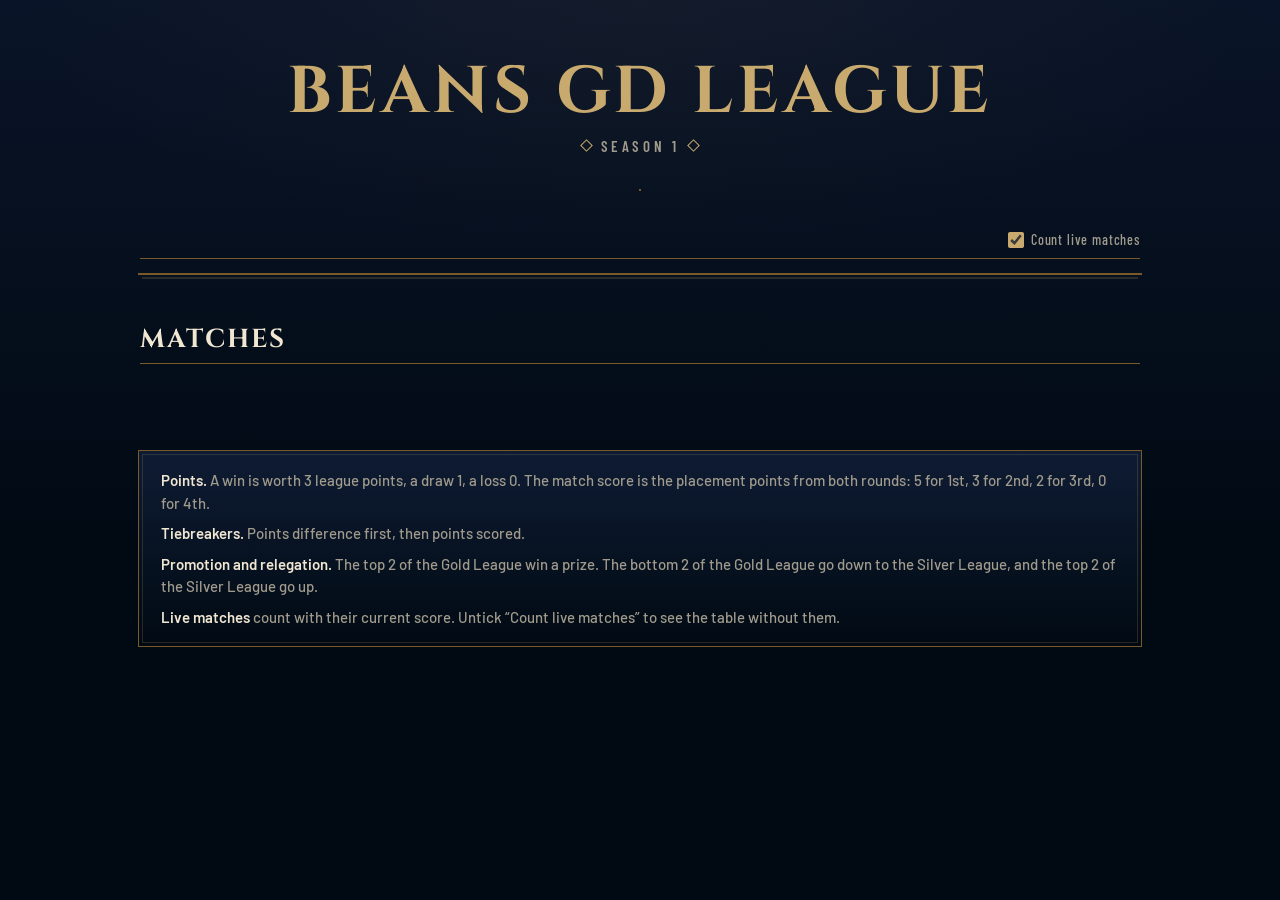
<file: index.html>
<!DOCTYPE html>
<html lang="en">
<head>
<meta charset="utf-8">
<meta name="viewport" content="width=device-width, initial-scale=1">
<title>Beans GD League – Standings</title>
<link rel="preconnect" href="https://fonts.googleapis.com">
<link href="https://fonts.googleapis.com/css2?family=Cinzel:wght@600;700&family=Barlow+Condensed:wght@500;600;700&family=Barlow:wght@500;600&display=swap" rel="stylesheet">
<link rel="stylesheet" href="css/standings/base.css">
<link rel="stylesheet" href="css/standings/header.css">
<link rel="stylesheet" href="css/standings/table.css">
<link rel="stylesheet" href="css/standings/matches.css">
<link rel="stylesheet" href="css/standings/roster.css">
</head>
<body>
<div class="wrap">

  <!-- title -->
  <header>
    <h1 id="league"></h1>
    <div class="season"><span class="diamond"></span><span id="season"></span><span class="diamond"></span></div>
  </header>

  <!-- Gold / Silver switch -->
  <nav class="divs" id="divs" aria-label="Division"></nav>

  <!-- league table -->
  <div class="bar">
    <h2><span id="tblTitle"></span> <em class="livetag" id="liveTag" hidden>Live</em></h2>
    <div class="ctrl"><span id="updated"></span><label><input type="checkbox" id="incLive" checked> Count live matches</label></div>
  </div>
  <p class="note" id="empty" hidden></p>
  <div id="tblWrap">
    <div class="frame"><div class="scroll"><table id="tbl"></table></div></div>
    <div class="legend" id="legend"></div>
  </div>

  <!-- matches -->
  <div id="matchWrap">
    <div class="bar"><h2>Matches</h2></div>
    <div class="days" id="days" aria-label="Match day"></div>
    <h3 id="dayTitle"></h3>
    <ul class="matches" id="weeks"></ul>
  </div>

  <!-- rules -->
  <div class="rules frame">
    <p><b>Points.</b> A win is worth 3 league points, a draw 1, a loss 0. The match score is the placement points from both rounds: 5 for 1st, 3 for 2nd, 2 for 3rd, 0 for 4th.</p>
    <p><b>Tiebreakers.</b> Points difference first, then points scored.</p>
    <p><b>Promotion and relegation.</b> The top 2 of the Gold League win a prize. The bottom 2 of the Gold League go down to the Silver League, and the top 2 of the Silver League go up.</p>
    <p><b>Live matches</b> count with their current score. Untick “Count live matches” to see the table without them.</p>
  </div>

  <div id="notice"></div>

  <!-- roster window (opens when a team name is clicked) -->
  <dialog id="roster" aria-labelledby="rTitle">
    <div class="rhead">
      <span id="rLogo"></span>
      <div><h2 id="rTitle"></h2><p id="rMeta"></p></div>
      <button class="close" id="rClose" aria-label="Close">✕</button>
    </div>
    <div id="rBody"></div>
  </dialog>
</div>

<!-- settings, shared sheet code, then the parts of this page (order matters) -->
<script src="config.js"></script>
<script src="js/sheet.js"></script>
<script src="js/standings/state.js"></script>
<script src="js/standings/teams.js"></script>
<script src="js/standings/logos.js"></script>
<script src="js/standings/table.js"></script>
<script src="js/standings/matches.js"></script>
<script src="js/standings/roster.js"></script>
<script src="js/standings/main.js"></script>
</body>
</html>
</file>
<file: css/standings/base.css>
/* ==========================================================================
   Standings – colours, fonts and shared building blocks
   ========================================================================== */

:root {
  --void: #010a13; --navy: #0a1428; --navy2: #0f1d36; --line: #1e2d45;
  --gold: #c8aa6e; --gold2: #f0e6d2; --gold3: #785a28; --bright: #f5cf3a;
  --teal: #0ac8b9; --teal2: #0397ab; --red: #e84057; --mut: #a09b8c; --txt: #f0e6d2;
  --disp: 'Cinzel', 'Times New Roman', serif;
  --cond: 'Barlow Condensed', 'Arial Narrow', sans-serif;
  --body: 'Barlow', system-ui, sans-serif;
}

* { box-sizing: border-box; margin: 0; padding: 0 }
[hidden] { display: none !important }
html { background: var(--void) }
body {
  min-height: 100vh; color: var(--txt); font: 500 16px/1.5 var(--body);
  background:
    radial-gradient(ellipse 70% 40% at 50% 0%, rgba(200,170,110,.05), transparent 70%),
    linear-gradient(180deg, var(--navy) 0%, var(--void) 60%);
  background-attachment: fixed;
}
.wrap { max-width: 1040px; margin: 0 auto; padding: 46px 18px 80px }

/* gold frame: thin gold border plus a faint inner line (table, match cards, info box) */
.frame { position: relative; background: linear-gradient(180deg, rgba(15,29,54,.92), rgba(1,10,19,.92)); border: 1px solid var(--gold3) }
.frame::before { content: ""; position: absolute; inset: 3px; border: 1px solid rgba(200,170,110,.18); pointer-events: none }

/* section heading row ("Gold League", "Matches") */
.bar { display: flex; justify-content: space-between; align-items: flex-end; gap: 12px; flex-wrap: wrap; margin: 40px 2px 14px; padding-bottom: 10px; border-bottom: 1px solid var(--gold3) }
h2 { font: 700 26px/1 var(--disp); letter-spacing: .08em; text-transform: uppercase; color: var(--gold2) }
h2 .livetag { margin-left: 10px; vertical-align: 5px }
.ctrl { display: flex; align-items: center; gap: 16px; font: 500 14px var(--cond); letter-spacing: .06em; color: var(--mut) }
.ctrl label { display: flex; align-items: center; gap: 7px; cursor: pointer }
.ctrl input { width: 16px; height: 16px; accent-color: var(--gold) }

/* "Live" marker */
.livetag { display: inline-flex; align-items: center; gap: 5px; font: 700 11px/1 var(--cond); font-style: normal; letter-spacing: .18em; text-transform: uppercase; color: var(--teal) }
.livetag::before { content: ""; width: 7px; height: 7px; border-radius: 50%; background: var(--teal); animation: ping 1.6s infinite }
@keyframes ping { 50% { opacity: .35 } }

/* messages (empty division, loading errors) */
.note { margin: 26px 0 14px; border: 1px solid var(--gold3); border-left: 3px solid var(--gold); background: rgba(15,29,54,.7); padding: 10px 14px; font-size: 14px; color: var(--gold2) }
.note.bad { border-left-color: var(--red) }

/* rules box and footer */
.rules { margin-top: 40px; padding: 18px 22px; font-size: 15px; color: var(--mut) }
.rules p + p { margin-top: 8px }
.rules b { color: var(--gold2); font-weight: 600 }
footer { margin-top: 26px; text-align: center; font: 600 12px var(--cond); letter-spacing: .24em; text-transform: uppercase; color: #5b5a56 }

input:focus-visible { outline: 2px solid var(--teal); outline-offset: 2px }
@media (prefers-reduced-motion: reduce) { .livetag::before { animation: none } }
</file>
<file: css/standings/header.css>
/* ==========================================================================
   Standings – page title and Gold / Silver switch
   ========================================================================== */

header { text-align: center; margin-bottom: 34px }
h1 { font: 700 clamp(38px, 6.4vw, 66px)/1.05 var(--disp); letter-spacing: .06em; text-transform: uppercase; margin: 12px 0 10px; color: var(--gold) }
.season { font: 600 15px var(--cond); letter-spacing: .24em; text-transform: uppercase; color: var(--mut) }
.diamond { display: inline-block; width: 9px; height: 9px; transform: rotate(45deg); border: 1px solid var(--gold); margin: 0 10px; vertical-align: 2px }

/* division switch */
.divs { display: flex; justify-content: center; margin: 0 auto 6px; width: max-content; max-width: 100%; border: 1px solid var(--gold3) }
.div { font: 700 16px/1 var(--disp); letter-spacing: .08em; text-transform: uppercase; padding: 14px 26px; cursor: pointer; background: transparent; color: var(--mut); border: 0 }
.div + .div { border-left: 1px solid var(--gold3) }
.div:hover { color: var(--gold2) }
.div.on.gold   { background: linear-gradient(180deg, #d9bf84, var(--gold)); color: var(--void) }
.div.on.silver { background: linear-gradient(180deg, #e6e9ee, #aab1bc); color: var(--void) }
.div:focus-visible { outline: 2px solid var(--teal); outline-offset: 2px }
</file>
<file: css/standings/table.css>
/* ==========================================================================
   Standings – league table
   ========================================================================== */

.scroll { overflow-x: auto }
table { width: 100%; border-collapse: collapse; min-width: 600px }

/* th = heading cell (column titles), td = data cell */
th { font: 600 12px var(--cond); letter-spacing: .18em; text-transform: uppercase; color: var(--gold); padding: 14px 8px 10px; text-align: center; border-bottom: 1px solid var(--gold3) }
td { padding: 11px 8px; text-align: center; font: 600 18px var(--cond); border-top: 1px solid var(--line) }
th.l, td.l { text-align: left }
tbody tr:first-child td { border-top: 0 }
tbody tr { transition: background .15s }
tbody tr:hover { background: rgba(200,170,110,.06) }

/* rank column */
td.rk { width: 64px; font: 700 18px var(--disp); color: var(--mut); white-space: nowrap; padding-left: 20px; text-align: left }
.mv { font-size: 9px; margin-left: 4px; vertical-align: 3px }
.mv.up { color: var(--teal) } .mv.dn { color: var(--red) }

/* team column */
td.team { display: flex; align-items: center; gap: 12px; min-width: 230px; font: 600 18px var(--body) }
td.team .lg { width: 38px; height: 38px; object-fit: contain; flex-shrink: 0 }
td.team .ph { width: 38px; height: 38px; border: 1px solid var(--gold3); background: var(--navy); transform: rotate(45deg) scale(.78); flex-shrink: 0 }
button.nm, button.tn { all: unset; cursor: pointer; font: inherit; color: inherit; white-space: nowrap; overflow: hidden; text-overflow: ellipsis }
button.nm:hover, button.tn:hover { color: var(--gold) }
button.nm:focus-visible, button.tn:focus-visible { outline: 2px solid var(--teal); outline-offset: 2px }

/* number columns */
td.pts, th.pts { color: var(--bright) }
td.pts { font: 700 22px var(--disp) }
td.dim { color: var(--mut); font-size: 16px }

/* last 5 results */
.form { display: inline-flex; gap: 3px }
.form i { width: 22px; height: 22px; display: grid; place-items: center; font: 700 11px var(--cond); font-style: normal; border: 1px solid var(--line); color: var(--mut) }
.form .fW { background: rgba(10,200,185,.16); border-color: var(--teal2); color: var(--teal) }
.form .fD { background: rgba(160,155,140,.14); border-color: #5b5a56; color: var(--gold2) }
.form .fL { background: rgba(232,64,87,.14); border-color: #8c2635; color: #ff7a8c }

/* zones: prize (gold), promotion (teal), relegation (red); live rows */
tr.z-prize td.rk { color: var(--gold) }  tr.z-prize td:first-child { box-shadow: inset 3px 0 0 var(--gold) }
tr.z-up td.rk    { color: var(--teal) }  tr.z-up td:first-child    { box-shadow: inset 3px 0 0 var(--teal) }
tr.z-down td.rk  { color: var(--red) }   tr.z-down td:first-child  { box-shadow: inset 3px 0 0 var(--red) }
tr.z-down { background: rgba(232,64,87,.05) }
tr.inlive { background: rgba(10,200,185,.06) }

/* legend under the table */
.legend { display: flex; flex-wrap: wrap; gap: 8px 22px; margin: 12px 2px 0; font: 500 14px var(--cond); letter-spacing: .06em; color: var(--mut) }
.legend span { display: flex; align-items: center; gap: 8px }
.legend span::before { content: ""; width: 12px; height: 12px; border: 1px solid }
.lg-prize::before { background: var(--gold); border-color: var(--gold) }
.lg-up::before    { background: var(--teal); border-color: var(--teal) }
.lg-down::before  { background: var(--red);  border-color: var(--red) }

/* phones: only #, team, P, +/−, Pts */
@media (max-width: 640px) {
  .opt, .wdl { display: none }
  table { min-width: 0 }
  td.team { min-width: 0; font-size: 16px }
  td.rk { padding-left: 12px; width: 48px }
}
@media (prefers-reduced-motion: reduce) { tbody tr { transition: none } }
</file>
<file: css/standings/matches.css>
/* ==========================================================================
   Standings – match days and match cards
   ========================================================================== */

/* match day buttons */
.days { display: flex; flex-wrap: wrap; gap: 6px; margin: 0 0 18px }
.day { font: 700 15px/1 var(--disp); min-width: 42px; height: 42px; padding: 0 8px; cursor: pointer; color: var(--mut); background: var(--navy); border: 1px solid var(--line);
       clip-path: polygon(8px 0, 100% 0, 100% calc(100% - 8px), calc(100% - 8px) 100%, 0 100%, 0 8px) }
.day.fin { color: var(--gold2) }
.day:hover { border-color: var(--gold3); color: var(--gold2) }
.day.lvd { border-color: var(--teal2); color: var(--teal) }
.day.on { background: linear-gradient(180deg, #e9d39b, var(--gold) 60%, #a3843f); border-color: var(--gold); color: var(--void) }
.day:focus-visible { outline: 2px solid var(--teal); outline-offset: 2px }

h3 { font: 700 20px var(--disp); letter-spacing: .06em; text-transform: uppercase; color: var(--gold2); margin: 0 0 14px; display: flex; align-items: baseline; gap: 12px }
h3 small { font: 500 14px var(--cond); letter-spacing: .12em; color: var(--mut) }

/* cards */
ul.matches { list-style: none; display: grid; grid-template-columns: repeat(auto-fill, minmax(300px, 1fr)); gap: 14px }
.match .mh { display: flex; justify-content: space-between; gap: 8px; padding: 8px 12px 6px; font: 600 11px var(--cond); letter-spacing: .2em; text-transform: uppercase; color: var(--mut); border-bottom: 1px solid var(--line) }
.match .mh .lvls { letter-spacing: .06em; text-transform: none; font-size: 13px; color: var(--gold); white-space: nowrap; overflow: hidden; text-overflow: ellipsis }
.match .mr { display: grid; grid-template-columns: 30px 1fr auto; align-items: center; gap: 10px; padding: 9px 12px }
.match .mr:not(:has(img)) { grid-template-columns: 1fr auto }
.match .mr + .mr { border-top: 1px solid var(--line) }
.match .mr img { width: 30px; height: 30px; object-fit: contain }
.match .mr .tn { font: 600 17px var(--body) }
.match .mr .ms { font: 700 22px var(--disp); min-width: 34px; text-align: right; color: var(--gold2) }
.match .mr.win .tn { color: #fff }
.match .mr.win .ms { color: var(--bright) }
.match .mr.lose .tn, .match .mr.lose .ms { color: #6c6a62 }
.match.live { border-color: var(--teal2) }
.match.up .ms { color: #4a5568 }
</file>
<file: css/standings/roster.css>
/* ==========================================================================
   Standings – roster window
   ========================================================================== */

dialog#roster { margin: auto; width: min(560px, calc(100% - 32px)); max-height: 80vh; overflow: auto; color: var(--txt);
                background: linear-gradient(180deg, var(--navy2), var(--void)); border: 1px solid var(--gold3); padding: 0 }
dialog#roster::backdrop { background: rgba(1,10,19,.78) }

/* head: logo, team name, captain + division, close button */
.rhead { display: flex; align-items: center; gap: 20px; padding: 22px 22px 18px; border-bottom: 1px solid var(--gold3) }
.rhead #rLogo { flex-shrink: 0; display: grid; place-items: center; width: 112px; height: 112px }
.rhead .big { max-width: 112px; max-height: 112px; width: auto; height: auto; object-fit: contain }
.rhead h2 { font-size: 24px }
.rhead p { font: 500 14px var(--cond); letter-spacing: .06em; color: var(--mut); margin-top: 4px; white-space: pre }
.rhead .close { margin-left: auto; align-self: flex-start; background: none; border: 1px solid var(--gold3); color: var(--gold); width: 34px; height: 34px; cursor: pointer; font-size: 14px }
.rhead .close:hover { color: var(--gold2); border-color: var(--gold) }

/* player list */
#rBody { padding: 8px 10px 16px }
table.rt { min-width: 0 }
table.rt td { font: 600 17px var(--body) }
table.rt td.dim { font-size: 15px }
.rempty { padding: 16px 12px; color: var(--mut) }
</file>
